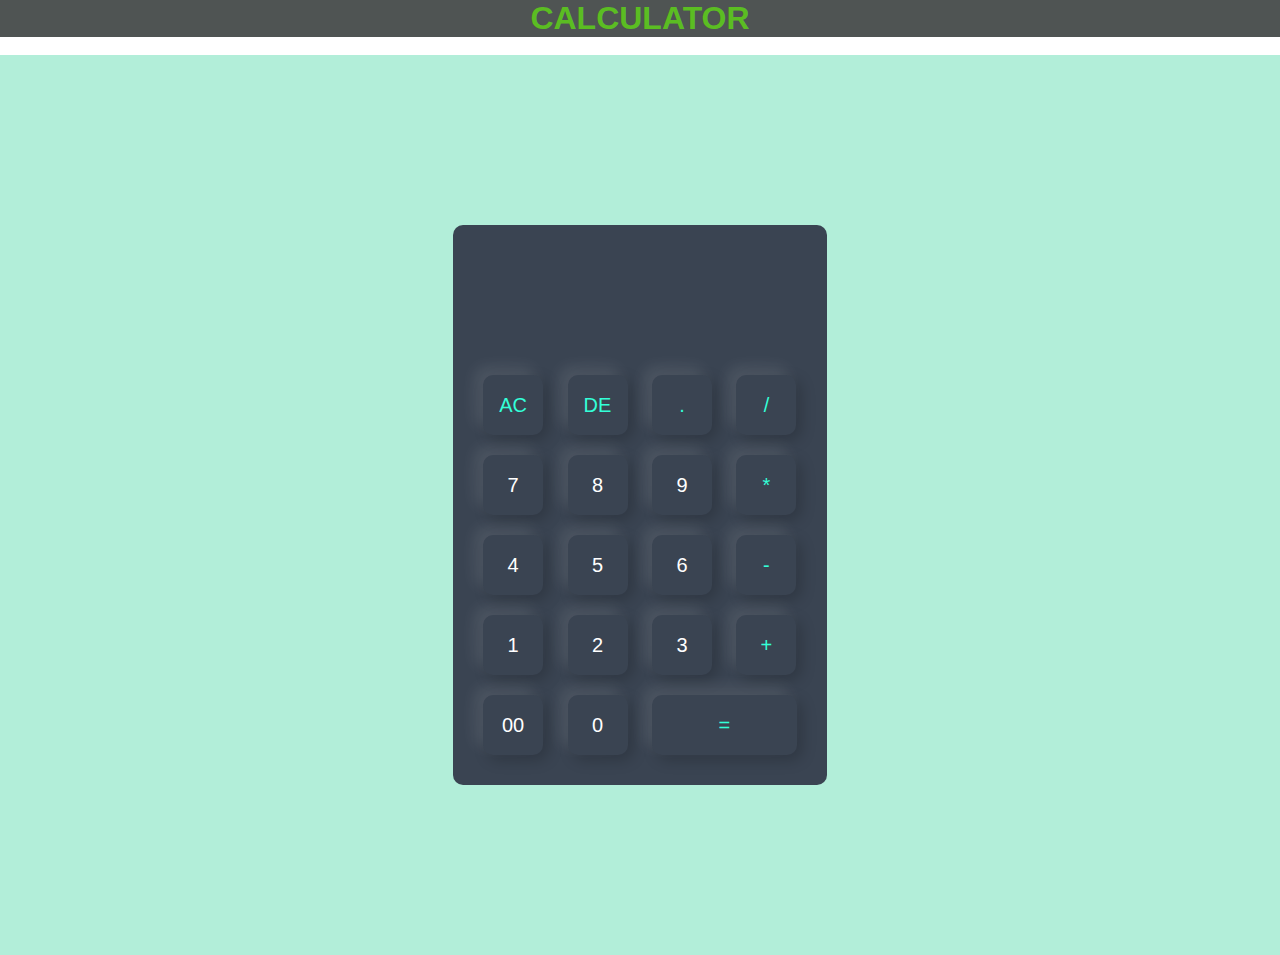
<file: Oasis Infobyte/Calculator/index.html>
<!DOCTYPE html>
<html lang="en">
<head>
    <meta charset="UTF-8">
    <meta http-equiv="X-UA-Compatible" content="IE=edge">
    <meta name="viewport" content="width=device-width, initial-scale=1.0">
    <link rel="stylesheet" href="style.css">
    <title>Calculator</title>
</head>
<body>
    <h1 class="head">CALCULATOR</h1><br>
    <div class="container">
        <div class="calculator">
            
            <form>
                <div class="display">
                    <input type="text" name="display">
                </div>
                <div>
                    <input type="button" value="AC" onclick="display.value = '' " class="operator">
                    <input type="button" value="DE" onclick="display.value = display.value.toString().slice
                    (0,-1)" class="operator">
                    <input type="button" value="." onclick="display.value += '.' " class="operator">
                    <input type="button" value="/" onclick="display.value += '/' " class="operator">
                </div>
                <div>
                    <input type="button" value="7" onclick="display.value += '7' ">
                    <input type="button" value="8" onclick="display.value += '8' ">
                    <input type="button" value="9" onclick="display.value += '9' ">
                    <input type="button" value="*" onclick="display.value += '*' " class="operator">
                </div>
                <div>
                    <input type="button" value="4" onclick="display.value += '4' ">
                    <input type="button" value="5" onclick="display.value += '5' ">
                    <input type="button" value="6" onclick="display.value += '6' ">
                    <input type="button" value="-" onclick="display.value += '-' " class="operator">
                </div>
                <div>
                    <input type="button" value="1" onclick="display.value += '1' ">
                    <input type="button" value="2" onclick="display.value += '2' ">
                    <input type="button" value="3" onclick="display.value += '3' ">
                    <input type="button" value="+" onclick="display.value += '+' " class="operator">
                </div>
                <div>
                    <input type="button" value="00" onclick="display.value += '00' ">
                    <input type="button" value="0" onclick="display.value += '0' ">
                    <input type="button" value="=" onclick="display.value = eval(display.value)"  class="equal operator">
                    
                </div>
            </form>
        </div>
    </div>
</body>
</html>
</file>
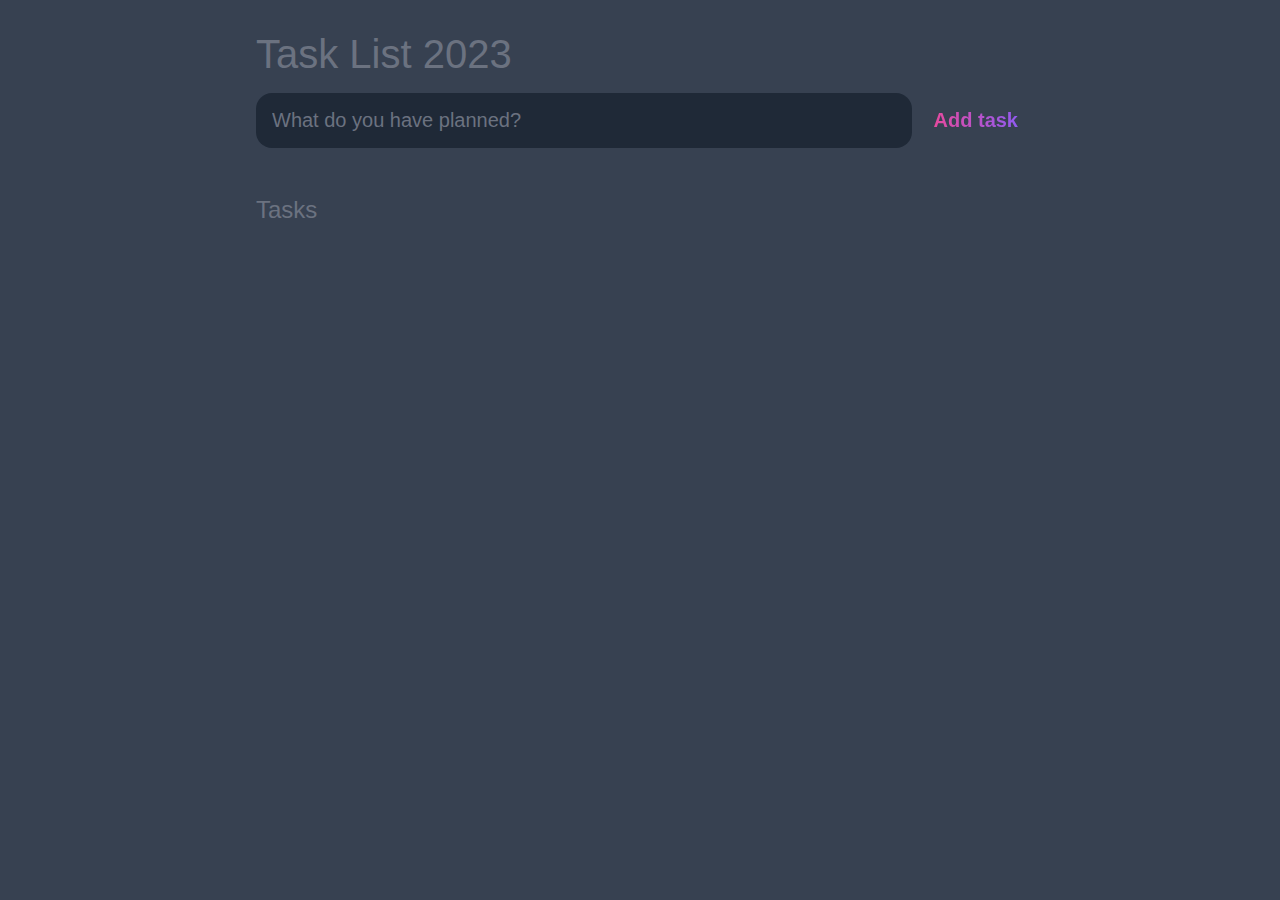
<file: Oasis Infobyte/To do web app/index.html>
<!DOCTYPE html>
<html lang="en">
<head>
	<meta charset="UTF-8">
	<meta http-equiv="X-UA-Compatible" content="IE=edge">
	<meta name="viewport" content="width=device-width, initial-scale=1.0">
	<title>Task List 2023</title>

	<link rel="stylesheet" href="style.css" />
</head>
<body>
	
	<header>
		<h1>Task List 2023</h1>
		<form id="new-task-form">
			<input 
				type="text" 
				name="new-task-input" 
				id="new-task-input" 
				placeholder="What do you have planned?" />
			<input 
				type="submit"
				id="new-task-submit" 
				value="Add task" />
		</form>
	</header>
	<main>
		<section class="task-list">
			<h2>Tasks</h2>

			<div id="tasks">

				<!-- <div class="task">
					<div class="content">
						<input 
							type="text" 
							class="text" 
							value="A new task"
							readonly>
					</div>
					<div class="actions">
						<button class="edit">Edit</button>
						<button class="delete">Delete</button>
					</div>
				</div> -->

			</div>
		</section>
	</main>

	<script src="main.js"></script>
</body>
</html>
</file>
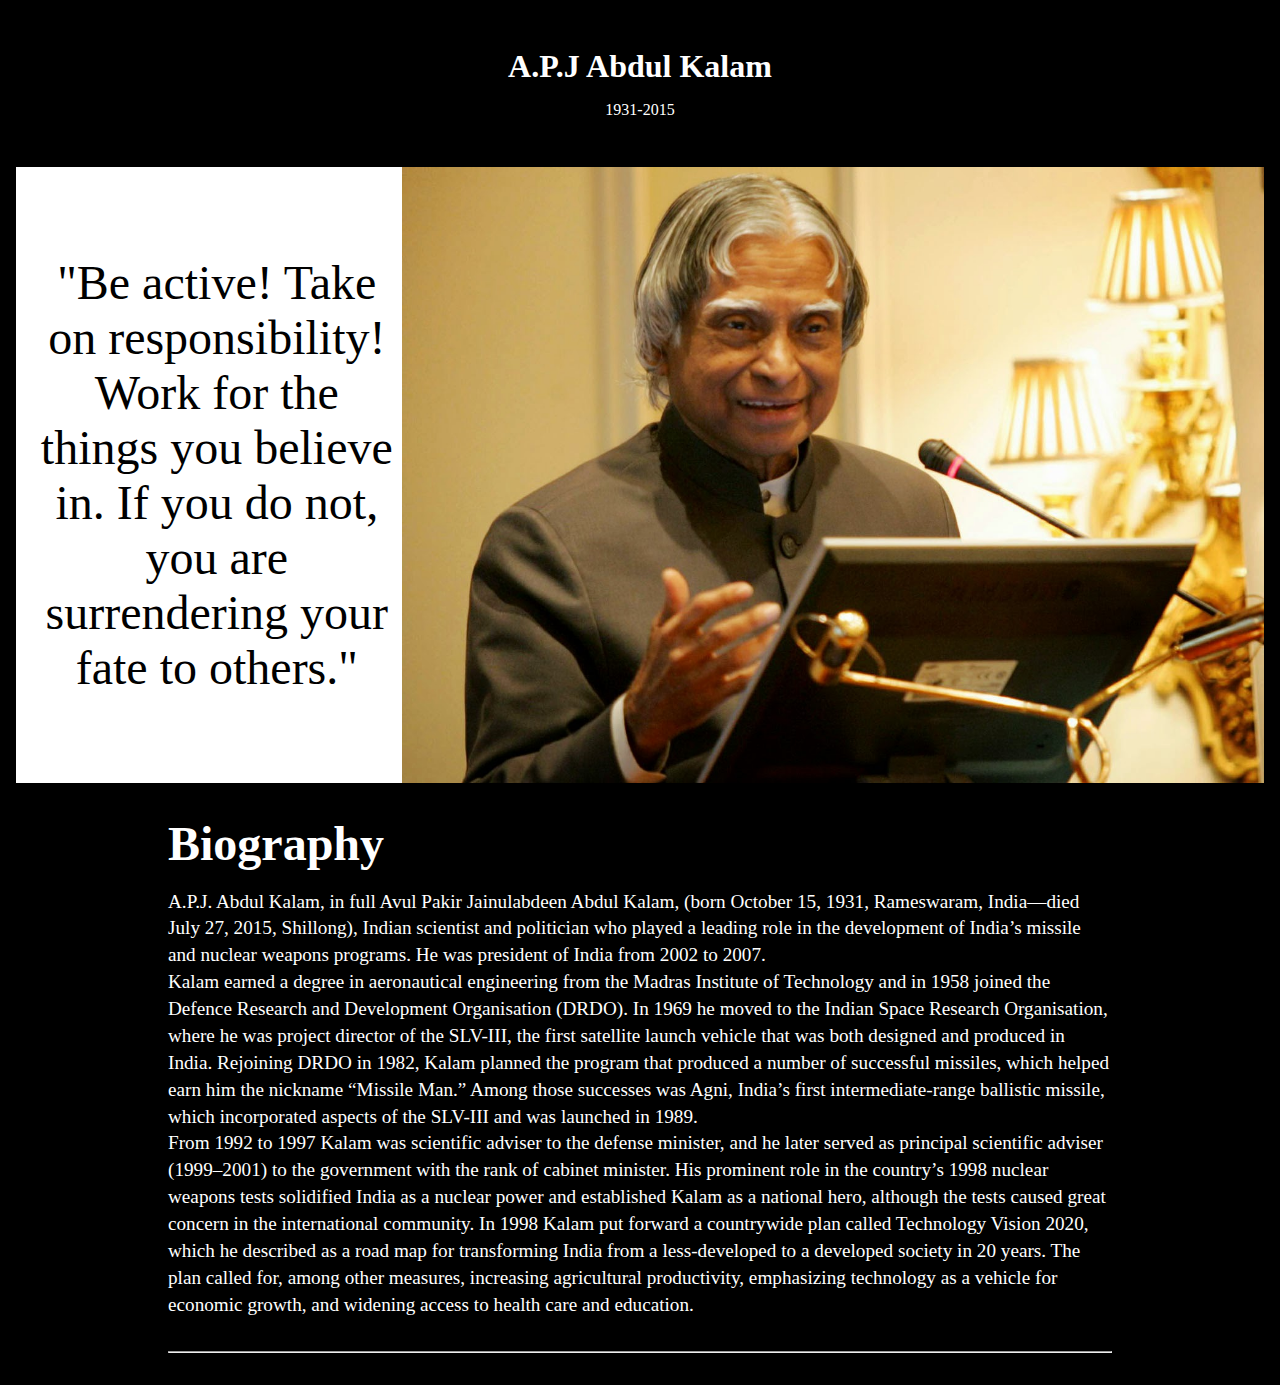
<file: Oasis Infobyte/Tribute page/index.html>
<!DOCTYPE html>
<html lang="en">
<head>
    <meta charset="UTF-8">
    <meta http-equiv="X-UA-Compatible" content="IE=edge">
    <meta name="viewport" content="width=*+99, initial-scale=1.0">
    <link rel="stylesheet" href="style.css">
    <title>Tribute Page</title>
</head>
<body>
    <header class="header">
        <h1 class="title">A.P.J Abdul Kalam</h1>
        <p class="description">1931-2015</p>
    </header>
    <section class="tribute">
        <blockquote>"Be active! Take on responsibility! Work for the things you believe in. If you do not, you are surrendering your fate to others."</blockquote>
    <img src="abdul.jpg" alt="Abdul kalam image">
    </section>
<section class="bio">
    <h2>Biography</h2>
    <p>A.P.J. Abdul Kalam, in full Avul Pakir Jainulabdeen Abdul Kalam, (born October 15, 1931, Rameswaram, India—died July 27, 2015, Shillong), Indian scientist and politician who played a leading role in the development of India’s missile and nuclear weapons programs. 
        He was president of India from 2002 to 2007.
<br>
        Kalam earned a degree in aeronautical engineering from the Madras Institute of Technology and in 1958 joined the Defence Research and Development Organisation (DRDO). 
        In 1969 he moved to the Indian Space Research Organisation, where he was project director of the SLV-III, the first satellite launch vehicle that was both designed and produced in India. 
        Rejoining DRDO in 1982, Kalam planned the program that produced a number of successful missiles, which helped earn him the nickname “Missile Man.” Among those successes was Agni, 
        India’s first intermediate-range ballistic missile, which incorporated aspects of the SLV-III and was launched in 1989.
        <br>From 1992 to 1997 Kalam was scientific adviser to the defense minister, and he later served as principal scientific adviser (1999–2001) to the government with the rank of cabinet minister. 
        His prominent role in the country’s 1998 nuclear weapons tests solidified India as a nuclear power and established Kalam as a national hero, although the tests caused great concern in the international community. 
        In 1998 Kalam put forward a countrywide plan called Technology Vision 2020, which he described as a road map for transforming India from a less-developed to a developed society in 20 years. The plan called for, among other measures, 
        increasing agricultural productivity, emphasizing technology as a vehicle for economic growth, and widening access to health care and education.</p>
<hr>
    </section>
</body>
</html>
</file>
<file: Oasis Infobyte/Calculator/style.css>
*{
    margin: 0;
    padding: 0;
    font-family: 'Poppins', sans-serif;
    box-sizing: border-box;
}
h1{
   color:#5dcc1ce2;
    background: hsla(170, 9%, 13%, 0.781);
    display: flex;
    align-items: center;
    justify-content: center;
}
.container{
    width: 100%;
    height: 100vh;
    background: #b2eed9;
    display: flex;
    align-items: center;
    justify-content: center;
}
.calculator{
    background: #3a4452;
    padding: 20px;
    border-radius:10px;

}
.calculator form input{
    border:0;
    outline: 0;
    width: 60px;
    height: 60px;
    border-radius: 10px;
    box-shadow: -8px -8px 15px rgba(255, 255, 255, 0.1), 5px 5px 15px rgba(0, 0, 0, 0.2);
    background: transparent;
    font-size: 20px;
    color: #fff;
    cursor: pointer;
    margin: 10px;
}
form .display{
display: flex;
justify-content: flex-end;
margin: 20px 0;
}
form .display input{
    text-align: right;
    flex: 1;
    font-size: 45px;
    box-shadow: none;
}
form input.equal{
    width:145px;

}
form input.operator{
    color: #33ffd8;

}
</file>
<file: Oasis Infobyte/To do web app/style.css>
:root {
	--dark: #374151;
	--darker: #1F2937;
	--darkest: #111827;
	--grey: #6B7280;
	--pink: #EC4899;
	--purple: #8B5CF6;
	--light: #EEE;
}

* {
	margin: 0;
	box-sizing: border-box;
	font-family: "Fira sans", sans-serif;
}

body {
	display: flex;
	flex-direction: column;
	min-height: 100vh;
	color: #FFF;
	background-color: var(--dark);
}

header {
	padding: 2rem 1rem;
	max-width: 800px;
	width: 100%;
	margin: 0 auto;
}

header h1{ 
	font-size: 2.5rem;
	font-weight: 300;
	color: var(--grey);
	margin-bottom: 1rem;
}

#new-task-form {
	display: flex;;
}

input, button {
	appearance: none;
	border: none;
	outline: none;
	background: none;
}

#new-task-input {
	flex: 1 1 0%;
	background-color: var(--darker);
	padding: 1rem;
	border-radius: 1rem;
	margin-right: 1rem;
	color: var(--light);
	font-size: 1.25rem;
}

#new-task-input::placeholder {
	color: var(--grey);
}

#new-task-submit {
	color: var(--pink);
	font-size: 1.25rem;
	font-weight: 700;
	background-image: linear-gradient(to right, var(--pink), var(--purple));
	-webkit-background-clip: text;
	-webkit-text-fill-color: transparent;
	cursor: pointer;
	transition: 0.4s;
}

#new-task-submit:hover {
	opacity: 0.8;
}

#new-task-submit:active {
	opacity: 0.6;
}

main {
	flex: 1 1 0%;
	max-width: 800px;
	width: 100%;
	margin: 0 auto;
}

.task-list {
	padding: 1rem;
}

.task-list h2 {
	font-size: 1.5rem;
	font-weight: 300;
	color: var(--grey);
	margin-bottom: 1rem;
}

#tasks .task {
	display: flex;
	justify-content: space-between;
	background-color: var(--darkest);
	padding: 1rem;
	border-radius: 1rem;
	margin-bottom: 1rem;
}

.task .content {
	flex: 1 1 0%;
}

.task .content .text {
	color: var(--light);
	font-size: 1.125rem;
	width: 100%;
	display: block;
	transition: 0.4s;
}

.task .content .text:not(:read-only) {
	color: var(--pink);
}

.task .actions {
	display: flex;
	margin: 0 -0.5rem;
}

.task .actions button {
	cursor: pointer;
	margin: 0 0.5rem;
	font-size: 1.125rem;
	font-weight: 700;
	text-transform: uppercase;
	transition: 0.4s;
}

.task .actions button:hover {
	opacity: 0.8;
}

.task .actions button:active {
	opacity: 0.6;
}

.task .actions .edit {
	background-image: linear-gradient(to right, var(--pink), var(--purple));
	-webkit-background-clip: text;
	-webkit-text-fill-color: transparent;
}

.task .actions .delete {
	color: crimson;
}
</file>
<file: Oasis Infobyte/Tribute page/style.css>
*{
    margin:0px;
    padding: 0px;
    box-sizing: border-box;
}
body{
    font-family: Times,serif;
    color: white;
    background-color: black;

}
.container{
    max-width: 90rem;
    margin:2rem auto;
    padding: 0px 2 rem;

}
.header{
    padding:2rem;
    margin:1rem 0px;
text-align: center;
}
.header > .title{
    margin-bottom: 1rem;
}
.tribute{
    display: flex;
    grid-template-columns:2fr 1fr;
    max-width: 78rem;
    margin: 0px auto;
    background: white;
    color: black;
    align-items: center;
    padding: 0px 0px 0px 1rem;
}
.tribute blockquote{
    text-align: center;
    font-size: 3rem;
}
.tribute img{
    max-width:  70%;
}
.bio{
    margin: 2rem auto;
    padding: 0px 0.5rem;
    max-width: 60rem;
}
.bio > h2{
    margin-bottom: 1rem;
    font-size: 3rem;
    line-height: 1.2;
}
.bio > p{
    font-size: 1.2rem;
    line-height: 1.4;
}
.bio > hr{
    margin-top: 2rem;
}
</file>
